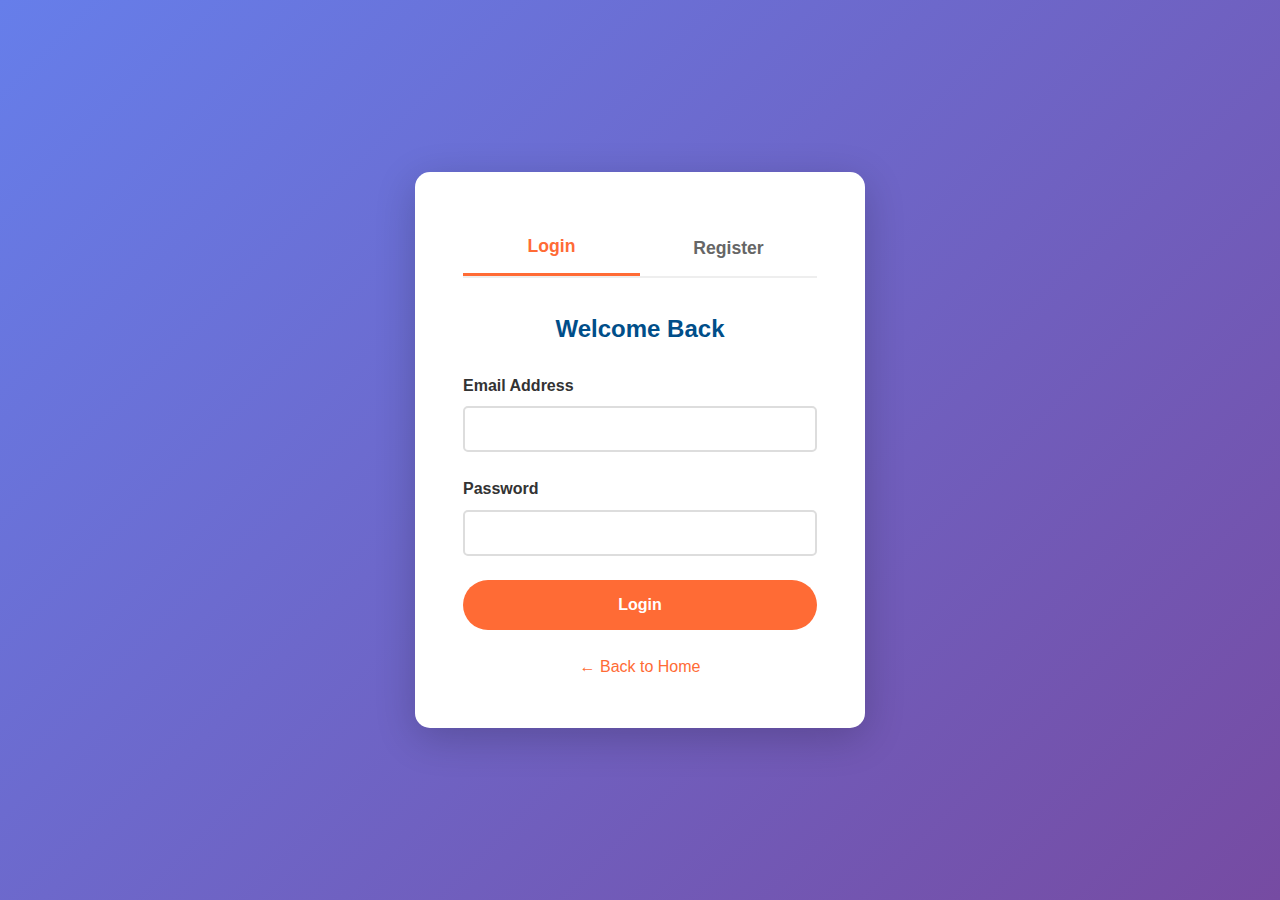
<file: admin.html>
<!DOCTYPE html>
<html lang="en">
<head>
    <meta charset="UTF-8">
    <meta name="viewport" content="width=device-width, initial-scale=1.0">
    <title>Admin Dashboard - FitZone Gym</title>
    <link rel="stylesheet" href="styles.css">
</head>
<body>
    <nav class="navbar">
        <div class="container">
            <div class="logo">FitZone Admin</div>
            <ul class="nav-menu">
                <li><span id="adminName" style="color: var(--primary-color); font-weight: 600;"></span></li>
                <li><a href="index.html" class="nav-link">Home</a></li>
                <li><button onclick="logout()" class="btn-secondary" style="margin: 0;">Logout</button></li>
            </ul>
        </div>
    </nav>

    <div class="dashboard-container">
        <div class="dashboard-header">
            <h1>Admin Dashboard</h1>
            <div>
                <button onclick="exportReports()" class="btn-secondary">Export Reports</button>
                <button onclick="exportLogs()" class="btn-secondary">Export Logs</button>
            </div>
        </div>

        <div class="dashboard-tabs">
            <button class="tab-btn active" onclick="switchTab('members')">Members</button>
            <button class="tab-btn" onclick="switchTab('plans')">Gym Plans</button>
            <button class="tab-btn" onclick="switchTab('timings')">Timings</button>
            <button class="tab-btn" onclick="switchTab('bills')">Bills</button>
            <button class="tab-btn" onclick="switchTab('notifications')">Notifications</button>
            <button class="tab-btn" onclick="switchTab('store')">Store</button>
            <button class="tab-btn" onclick="switchTab('joinRequests')">Join Requests</button>
            <button class="tab-btn" onclick="switchTab('diet')">Diet Details</button>
        </div>

        <!-- Members Tab -->
        <div id="members" class="tab-content active">
            <div style="display: flex; justify-content: space-between; align-items: center; margin-bottom: 1.5rem;">
                <h2>Members Management</h2>
                <button onclick="openAddMemberModal()" class="btn-primary">Add New Member</button>
            </div>
            <div class="search-box">
                <input type="text" id="memberSearch" placeholder="Search members by name, email, or phone..." onkeyup="searchMembers()">
            </div>
            <div class="table-container">
                <table>
                    <thead>
                        <tr>
                            <th>Name</th>
                            <th>Email</th>
                            <th>Phone</th>
                            <th>Plan</th>
                            <th>Timing</th>
                            <th>Actions</th>
                        </tr>
                    </thead>
                    <tbody id="membersTableBody">
                        <!-- Members will be populated here -->
                    </tbody>
                </table>
            </div>
        </div>

        <!-- Plans Tab -->
        <div id="plans" class="tab-content">
            <div style="display: flex; justify-content: space-between; align-items: center; margin-bottom: 1.5rem;">
                <h2>Gym Plans</h2>
                <button onclick="openAddPlanModal()" class="btn-primary">Add New Plan</button>
            </div>
            <div class="table-container">
                <table>
                    <thead>
                        <tr>
                            <th>Plan Name</th>
                            <th>Duration</th>
                            <th>Price</th>
                            <th>Features</th>
                            <th>Actions</th>
                        </tr>
                    </thead>
                    <tbody id="plansTableBody">
                        <!-- Plans will be populated here -->
                    </tbody>
                </table>
            </div>
        </div>

        <!-- Timings Tab -->
        <div id="timings" class="tab-content">
            <div style="display: flex; justify-content: space-between; align-items: center; margin-bottom: 1.5rem;">
                <h2>Gym Timings</h2>
                <button onclick="openAddTimingModal()" class="btn-primary">Add New Timing</button>
            </div>
            <div class="table-container">
                <table>
                    <thead>
                        <tr>
                            <th>Timing Name</th>
                            <th>Start Time</th>
                            <th>End Time</th>
                            <th>Days</th>
                            <th>Actions</th>
                        </tr>
                    </thead>
                    <tbody id="timingsTableBody">
                        <!-- Timings will be populated here -->
                    </tbody>
                </table>
            </div>
        </div>

        <!-- Bills Tab -->
        <div id="bills" class="tab-content">
            <div style="display: flex; justify-content: space-between; align-items: center; margin-bottom: 1.5rem;">
                <h2>Bills & Receipts</h2>
                <button onclick="openCreateBillModal()" class="btn-primary">Create Bill</button>
            </div>
            <div class="search-box">
                <input type="text" id="billSearch" placeholder="Search bills by member name or email..." onkeyup="searchBills()">
            </div>
            <div class="table-container">
                <table>
                    <thead>
                        <tr>
                            <th>Member</th>
                            <th>Amount</th>
                            <th>Plan</th>
                            <th>Date</th>
                            <th>Status</th>
                            <th>Actions</th>
                        </tr>
                    </thead>
                    <tbody id="billsTableBody">
                        <!-- Bills will be populated here -->
                    </tbody>
                </table>
            </div>
        </div>

        <!-- Notifications Tab -->
        <div id="notifications" class="tab-content">
            <div style="display: flex; justify-content: space-between; align-items: center; margin-bottom: 1.5rem;">
                <h2>Notifications</h2>
                <button onclick="openSendNotificationModal()" class="btn-primary">Send Notification</button>
            </div>
            <div class="table-container">
                <table>
                    <thead>
                        <tr>
                            <th>Title</th>
                            <th>Message</th>
                            <th>Type</th>
                            <th>Date</th>
                            <th>Actions</th>
                        </tr>
                    </thead>
                    <tbody id="notificationsTableBody">
                        <!-- Notifications will be populated here -->
                    </tbody>
                </table>
            </div>
        </div>

        <!-- Store Tab -->
        <div id="store" class="tab-content">
            <div style="display: flex; justify-content: space-between; align-items: center; margin-bottom: 1.5rem;">
                <h2>Supplement Store</h2>
                <button onclick="openAddProductModal()" class="btn-primary">Add Product</button>
            </div>
            <div class="search-box">
                <input type="text" id="productSearch" placeholder="Search products..." onkeyup="searchProducts()">
            </div>
            <div class="table-container">
                <table>
                    <thead>
                        <tr>
                            <th>Product Name</th>
                            <th>Category</th>
                            <th>Price</th>
                            <th>Stock</th>
                            <th>Description</th>
                            <th>Actions</th>
                        </tr>
                    </thead>
                    <tbody id="storeTableBody">
                        <!-- Products will be populated here -->
                    </tbody>
                </table>
            </div>
        </div>

        <!-- Join Requests Tab -->
        <div id="joinRequests" class="tab-content">
            <h2>Join Requests</h2>
            <div class="table-container">
                <table>
                    <thead>
                        <tr>
                            <th>Name</th>
                            <th>Email</th>
                            <th>Phone</th>
                            <th>Age</th>
                            <th>Interests</th>
                            <th>Submitted</th>
                            <th>Actions</th>
                        </tr>
                    </thead>
                    <tbody id="joinRequestsTableBody">
                        <!-- Join requests will be populated here -->
                    </tbody>
                </table>
            </div>
        </div>

        <!-- Diet Details Tab -->
        <div id="diet" class="tab-content">
            <div style="display: flex; justify-content: space-between; align-items: center; margin-bottom: 1.5rem;">
                <h2>Diet Details & Plans</h2>
                <button onclick="openAddDietModal()" class="btn-primary">Add Diet Plan</button>
            </div>
            <div class="table-container">
                <table>
                    <thead>
                        <tr>
                            <th>Diet Name</th>
                            <th>Goal</th>
                            <th>Duration</th>
                            <th>Calories</th>
                            <th>Description</th>
                            <th>Actions</th>
                        </tr>
                    </thead>
                    <tbody id="dietTableBody">
                        <!-- Diet plans will be populated here -->
                    </tbody>
                </table>
            </div>
        </div>
    </div>

    <!-- Modals will be loaded dynamically by admin.js -->
    <div id="modalContainer"></div>

    <script src="script.js"></script>
    <script src="admin.js"></script>
</body>
</html>
</file>
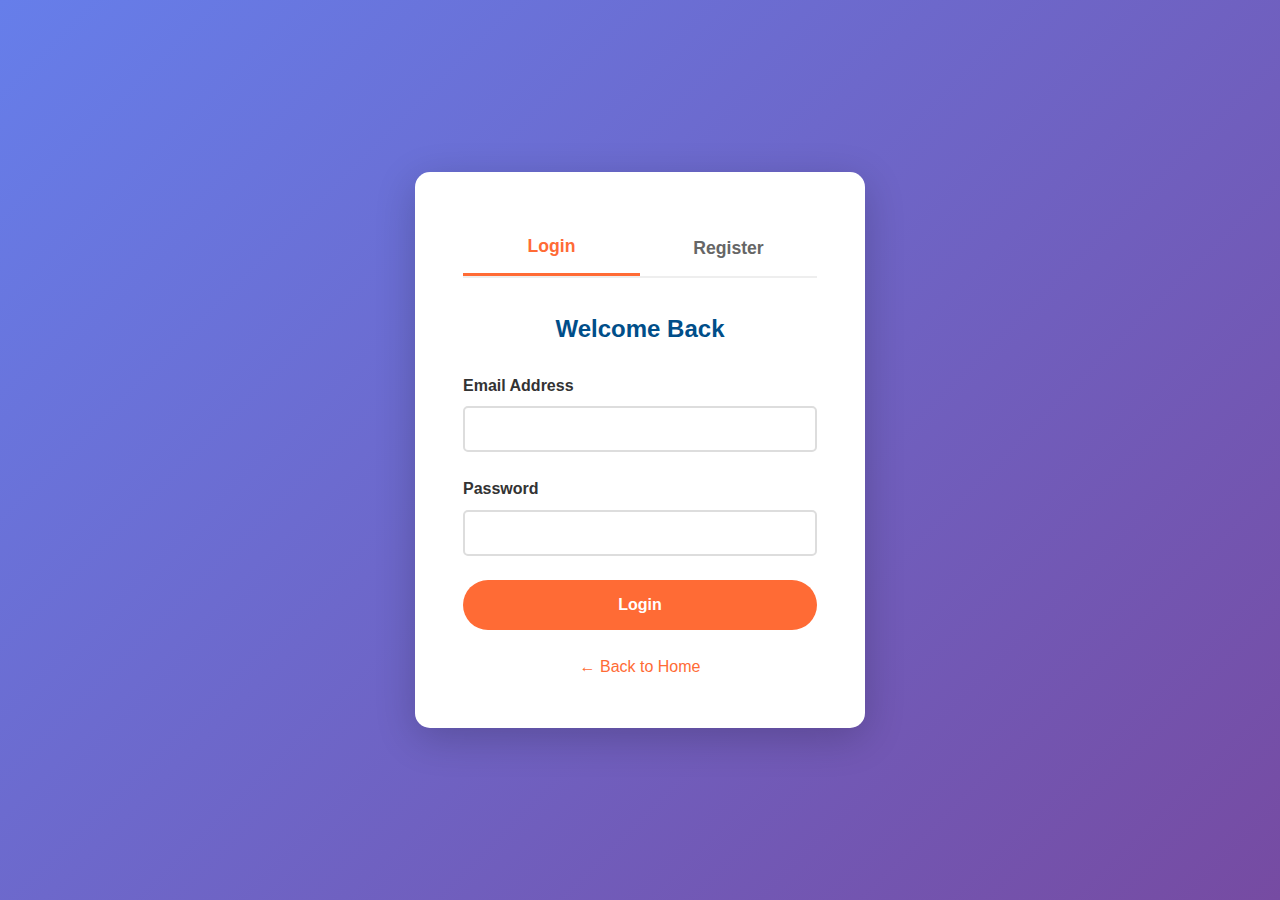
<file: login.html>
<!DOCTYPE html>
<html lang="en">
<head>
    <meta charset="UTF-8">
    <meta name="viewport" content="width=device-width, initial-scale=1.0">
    <title>Login / Register - FitZone Gym</title>
    <link rel="stylesheet" href="styles.css">
    <style>
        .auth-container {
            min-height: 100vh;
            display: flex;
            align-items: center;
            justify-content: center;
            background: linear-gradient(135deg, #667eea 0%, #764ba2 100%);
            padding: 2rem;
            margin-top: 0;
        }

        .auth-box {
            background: var(--white);
            padding: 3rem;
            border-radius: 15px;
            box-shadow: 0 10px 40px rgba(0, 0, 0, 0.2);
            max-width: 450px;
            width: 100%;
        }

        .auth-tabs {
            display: flex;
            margin-bottom: 2rem;
            border-bottom: 2px solid #eee;
        }

        .auth-tab {
            flex: 1;
            padding: 1rem;
            text-align: center;
            cursor: pointer;
            background: none;
            border: none;
            font-size: 1.1rem;
            font-weight: 600;
            color: #666;
            transition: var(--transition);
        }

        .auth-tab.active {
            color: var(--primary-color);
            border-bottom: 3px solid var(--primary-color);
        }

        .auth-form {
            display: none;
        }

        .auth-form.active {
            display: block;
        }

        .form-group {
            margin-bottom: 1.5rem;
        }

        .form-group label {
            display: block;
            margin-bottom: 0.5rem;
            font-weight: 600;
            color: var(--text-color);
        }

        .form-group input,
        .form-group select {
            width: 100%;
            padding: 0.75rem;
            border: 2px solid #ddd;
            border-radius: 5px;
            font-size: 1rem;
            transition: var(--transition);
        }

        .form-group input:focus,
        .form-group select:focus {
            outline: none;
            border-color: var(--primary-color);
        }

        .error-message {
            color: #dc3545;
            font-size: 0.9rem;
            margin-top: 0.5rem;
            display: none;
        }

        .error-message.show {
            display: block;
        }

        .success-message {
            color: #28a745;
            font-size: 0.9rem;
            margin-top: 0.5rem;
            display: none;
        }

        .success-message.show {
            display: block;
        }

        .back-home {
            text-align: center;
            margin-top: 1.5rem;
        }

        .back-home a {
            color: var(--primary-color);
            text-decoration: none;
            font-weight: 500;
        }
    </style>
</head>
<body>
    <div class="auth-container">
        <div class="auth-box">
            <div class="auth-tabs">
                <button class="auth-tab active" onclick="switchTab('login')">Login</button>
                <button class="auth-tab" onclick="switchTab('register')">Register</button>
            </div>

            <!-- Login Form -->
            <form id="loginForm" class="auth-form active">
                <h2 style="text-align: center; margin-bottom: 1.5rem; color: var(--secondary-color);">Welcome Back</h2>
                
                <div class="form-group">
                    <label for="loginEmail">Email Address</label>
                    <input type="email" id="loginEmail" required>
                </div>

                <div class="form-group">
                    <label for="loginPassword">Password</label>
                    <input type="password" id="loginPassword" required>
                </div>

                <div class="error-message" id="loginError"></div>

                <button type="submit" class="btn-primary" style="width: 100%;">Login</button>
            </form>

            <!-- Register Form -->
            <form id="registerForm" class="auth-form">
                <h2 style="text-align: center; margin-bottom: 1.5rem; color: var(--secondary-color);">Create Account</h2>
                
                <div class="form-group">
                    <label for="regName">Full Name</label>
                    <input type="text" id="regName" required>
                </div>

                <div class="form-group">
                    <label for="regEmail">Email Address</label>
                    <input type="email" id="regEmail" required>
                </div>

                <div class="form-group">
                    <label for="regPhone">Phone Number</label>
                    <input type="tel" id="regPhone" required>
                </div>

                <div class="form-group">
                    <label for="regPassword">Password</label>
                    <input type="password" id="regPassword" required minlength="6">
                </div>

                <div class="form-group">
                    <label for="regConfirmPassword">Confirm Password</label>
                    <input type="password" id="regConfirmPassword" required>
                </div>

                <div class="error-message" id="registerError"></div>
                <div class="success-message" id="registerSuccess"></div>

                <button type="submit" class="btn-primary" style="width: 100%;">Register</button>
            </form>

            <div class="back-home">
                <a href="index.html">← Back to Home</a>
            </div>
        </div>
    </div>

    <script src="script.js"></script>
    <script>
        // Initialize default admin if not exists
        function initializeDefaultAdmin() {
            const users = JSON.parse(localStorage.getItem('users') || '[]');
            const adminExists = users.some(u => u.role === 'admin');
            
            if (!adminExists) {
                const defaultAdmin = {
                    id: 'admin1',
                    name: 'Admin User',
                    email: 'admin@fitzone.com',
                    password: 'admin123',
                    phone: '1234567890',
                    role: 'admin',
                    createdAt: new Date().toISOString()
                };
                users.push(defaultAdmin);
                localStorage.setItem('users', JSON.stringify(users));
                logger.log('Default Admin Created', { email: defaultAdmin.email });
            }
        }

        function switchTab(tab) {
            document.querySelectorAll('.auth-tab').forEach(t => t.classList.remove('active'));
            document.querySelectorAll('.auth-form').forEach(f => f.classList.remove('active'));

            if (tab === 'login') {
                document.querySelector('.auth-tab:first-child').classList.add('active');
                document.getElementById('loginForm').classList.add('active');
            } else {
                document.querySelector('.auth-tab:last-child').classList.add('active');
                document.getElementById('registerForm').classList.add('active');
            }

            logger.log('Auth Tab Switched', { tab: tab });
        }

        // Login Form Handler
        document.getElementById('loginForm').addEventListener('submit', function(e) {
            e.preventDefault();
            
            const email = document.getElementById('loginEmail').value;
            const password = document.getElementById('loginPassword').value;
            const errorDiv = document.getElementById('loginError');

            const users = JSON.parse(localStorage.getItem('users') || '[]');
            const user = users.find(u => u.email === email && u.password === password);

            if (user) {
                // Save current user session
                localStorage.setItem('currentUser', JSON.stringify({
                    id: user.id,
                    email: user.email,
                    name: user.name,
                    role: user.role
                }));

                logger.log('User Logged In', { email: email, role: user.role });

                errorDiv.classList.remove('show');
                
                // Redirect based on role
                if (user.role === 'admin') {
                    window.location.href = 'admin.html';
                } else {
                    window.location.href = 'member.html';
                }
            } else {
                errorDiv.textContent = 'Invalid email or password';
                errorDiv.classList.add('show');
                logger.log('Login Failed', { email: email, reason: 'Invalid credentials' });
            }
        });

        // Register Form Handler
        document.getElementById('registerForm').addEventListener('submit', function(e) {
            e.preventDefault();
            
            const name = document.getElementById('regName').value;
            const email = document.getElementById('regEmail').value;
            const phone = document.getElementById('regPhone').value;
            const password = document.getElementById('regPassword').value;
            const confirmPassword = document.getElementById('regConfirmPassword').value;
            const errorDiv = document.getElementById('registerError');
            const successDiv = document.getElementById('registerSuccess');

            errorDiv.classList.remove('show');
            successDiv.classList.remove('show');

            // Validate passwords match
            if (password !== confirmPassword) {
                errorDiv.textContent = 'Passwords do not match';
                errorDiv.classList.add('show');
                logger.log('Registration Failed', { email: email, reason: 'Password mismatch' });
                return;
            }

            // Check if user already exists
            let users = JSON.parse(localStorage.getItem('users') || '[]');
            if (users.find(u => u.email === email)) {
                errorDiv.textContent = 'Email already registered';
                errorDiv.classList.add('show');
                logger.log('Registration Failed', { email: email, reason: 'Email exists' });
                return;
            }

            // Create new user
            const newUser = {
                id: 'user_' + Date.now(),
                name: name,
                email: email,
                phone: phone,
                password: password,
                role: 'member',
                createdAt: new Date().toISOString(),
                plan: null,
                timing: null,
                bills: [],
                notifications: []
            };

            users.push(newUser);
            localStorage.setItem('users', JSON.stringify(users));

            logger.log('User Registered', { email: email, userId: newUser.id });

            successDiv.textContent = 'Registration successful! Please login.';
            successDiv.classList.add('show');

            // Switch to login after 2 seconds
            setTimeout(() => {
                switchTab('login');
                document.getElementById('loginEmail').value = email;
                successDiv.classList.remove('show');
            }, 2000);
        });

        // Initialize default admin on page load
        document.addEventListener('DOMContentLoaded', function() {
            initializeDefaultAdmin();
        });
    </script>
</body>
</html>
</file>
<file: styles.css>
/* Reset and Base Styles */
* {
    margin: 0;
    padding: 0;
    box-sizing: border-box;
}

:root {
    --primary-color: #ff6b35;
    --secondary-color: #004e89;
    --dark-color: #1a1a1a;
    --light-color: #f5f5f5;
    --text-color: #333;
    --white: #ffffff;
    --shadow: 0 4px 6px rgba(0, 0, 0, 0.1);
    --transition: all 0.3s ease;
}

body {
    font-family: 'Segoe UI', Tahoma, Geneva, Verdana, sans-serif;
    line-height: 1.6;
    color: var(--text-color);
    overflow-x: hidden;
}

.container {
    max-width: 1200px;
    margin: 0 auto;
    padding: 0 20px;
}

/* Navigation */
.navbar {
    position: fixed;
    top: 0;
    width: 100%;
    background: var(--white);
    box-shadow: var(--shadow);
    z-index: 1000;
    transition: var(--transition);
}

.navbar .container {
    display: flex;
    justify-content: space-between;
    align-items: center;
    padding: 1rem 20px;
}

.logo {
    font-size: 1.8rem;
    font-weight: bold;
    color: var(--primary-color);
}

.nav-menu {
    display: flex;
    list-style: none;
    gap: 2rem;
    align-items: center;
}

.nav-link {
    text-decoration: none;
    color: var(--text-color);
    font-weight: 500;
    transition: var(--transition);
    padding: 0.5rem 0;
}

.nav-link:hover,
.nav-link.active {
    color: var(--primary-color);
}

.btn-login {
    background: var(--primary-color);
    color: var(--white) !important;
    padding: 0.5rem 1.5rem;
    border-radius: 25px;
    transition: var(--transition);
}

.btn-login:hover {
    background: #e55a2b;
    transform: translateY(-2px);
}

.hamburger {
    display: none;
    flex-direction: column;
    cursor: pointer;
    gap: 4px;
}

.hamburger span {
    width: 25px;
    height: 3px;
    background: var(--text-color);
    transition: var(--transition);
}

/* Hero Section with Slider */
.hero {
    margin-top: 70px;
    position: relative;
    height: 100vh;
    min-height: 600px;
}

.slider-container {
    position: relative;
    width: 100%;
    height: 100%;
    overflow: hidden;
}

.slide {
    position: absolute;
    top: 0;
    left: 0;
    width: 100%;
    height: 100%;
    background-size: cover;
    background-position: center;
    opacity: 0;
    transition: opacity 1s ease-in-out;
    display: flex;
    align-items: center;
    justify-content: center;
}

.slide.active {
    opacity: 1;
}

.slide::before {
    content: '';
    position: absolute;
    top: 0;
    left: 0;
    width: 100%;
    height: 100%;
    background: rgba(0, 0, 0, 0.5);
}

.slide-content {
    position: relative;
    z-index: 1;
    text-align: center;
    color: var(--white);
    padding: 2rem;
}

.slide-content h1 {
    font-size: 3.5rem;
    margin-bottom: 1rem;
    animation: fadeInUp 1s ease;
}

.slide-content p {
    font-size: 1.3rem;
    margin-bottom: 2rem;
    animation: fadeInUp 1s ease 0.3s both;
}

@keyframes fadeInUp {
    from {
        opacity: 0;
        transform: translateY(30px);
    }
    to {
        opacity: 1;
        transform: translateY(0);
    }
}

.btn-primary {
    display: inline-block;
    padding: 1rem 2.5rem;
    background: var(--primary-color);
    color: var(--white);
    text-decoration: none;
    border-radius: 30px;
    font-weight: 600;
    transition: var(--transition);
    border: none;
    cursor: pointer;
    font-size: 1rem;
}

.btn-primary:hover {
    background: #e55a2b;
    transform: translateY(-3px);
    box-shadow: 0 6px 12px rgba(255, 107, 53, 0.4);
}

.slider-btn {
    position: absolute;
    top: 50%;
    transform: translateY(-50%);
    background: rgba(255, 255, 255, 0.3);
    border: none;
    color: var(--white);
    font-size: 2rem;
    padding: 1rem;
    cursor: pointer;
    z-index: 2;
    transition: var(--transition);
    border-radius: 5px;
}

.slider-btn:hover {
    background: rgba(255, 255, 255, 0.5);
}

.slider-btn.prev {
    left: 20px;
}

.slider-btn.next {
    right: 20px;
}

.slider-dots {
    position: absolute;
    bottom: 30px;
    left: 50%;
    transform: translateX(-50%);
    display: flex;
    gap: 10px;
    z-index: 2;
}

.dot {
    width: 12px;
    height: 12px;
    border-radius: 50%;
    background: rgba(255, 255, 255, 0.5);
    cursor: pointer;
    transition: var(--transition);
}

.dot.active,
.dot:hover {
    background: var(--white);
    transform: scale(1.2);
}

/* Section Styles */
section {
    padding: 5rem 0;
}

.section-title {
    text-align: center;
    font-size: 2.5rem;
    margin-bottom: 3rem;
    color: var(--secondary-color);
    position: relative;
}

.section-title::after {
    content: '';
    position: absolute;
    bottom: -10px;
    left: 50%;
    transform: translateX(-50%);
    width: 80px;
    height: 4px;
    background: var(--primary-color);
}

.section-subtitle {
    text-align: center;
    font-size: 1.2rem;
    color: #666;
    margin-bottom: 2rem;
}

/* About Section */
.about {
    background: var(--light-color);
}

.about-content {
    display: grid;
    grid-template-columns: 1fr 1fr;
    gap: 3rem;
    align-items: center;
}

.about-text h3 {
    font-size: 2rem;
    margin-bottom: 1rem;
    color: var(--secondary-color);
}

.about-text p {
    margin-bottom: 1rem;
    color: #666;
    line-height: 1.8;
}

.stats {
    display: grid;
    grid-template-columns: repeat(3, 1fr);
    gap: 2rem;
    margin-top: 2rem;
}

.stat-item {
    text-align: center;
    padding: 1.5rem;
    background: var(--white);
    border-radius: 10px;
    box-shadow: var(--shadow);
}

.stat-item h4 {
    font-size: 2.5rem;
    color: var(--primary-color);
    margin-bottom: 0.5rem;
}

.stat-item p {
    color: #666;
    font-weight: 500;
}

.about-image img {
    width: 100%;
    border-radius: 10px;
    box-shadow: var(--shadow);
}

/* Services Section */
.services-grid {
    display: grid;
    grid-template-columns: repeat(auto-fit, minmax(300px, 1fr));
    gap: 2rem;
}

.service-card {
    background: var(--white);
    padding: 2rem;
    border-radius: 10px;
    box-shadow: var(--shadow);
    text-align: center;
    transition: var(--transition);
}

.service-card:hover {
    transform: translateY(-10px);
    box-shadow: 0 8px 16px rgba(0, 0, 0, 0.15);
}

.service-icon {
    font-size: 3rem;
    margin-bottom: 1rem;
}

.service-card h3 {
    font-size: 1.5rem;
    margin-bottom: 1rem;
    color: var(--secondary-color);
}

.service-card p {
    color: #666;
    line-height: 1.6;
}

/* Classes Section */
.classes {
    background: var(--light-color);
}

.classes-grid {
    display: grid;
    grid-template-columns: repeat(auto-fit, minmax(280px, 1fr));
    gap: 2rem;
}

.class-card {
    background: var(--white);
    border-radius: 10px;
    overflow: hidden;
    box-shadow: var(--shadow);
    transition: var(--transition);
}

.class-card:hover {
    transform: translateY(-10px);
    box-shadow: 0 8px 16px rgba(0, 0, 0, 0.15);
}

.class-card img {
    width: 100%;
    height: 200px;
    object-fit: cover;
}

.class-info {
    padding: 1.5rem;
}

.class-info h3 {
    font-size: 1.5rem;
    margin-bottom: 0.5rem;
    color: var(--secondary-color);
}

.class-info p {
    color: #666;
    margin-bottom: 0.5rem;
}

/* Blogs Section */
.blogs-grid {
    display: grid;
    grid-template-columns: repeat(auto-fit, minmax(250px, 1fr));
    gap: 2rem;
}

.blog-card {
    background: var(--white);
    border-radius: 10px;
    overflow: hidden;
    box-shadow: var(--shadow);
    transition: var(--transition);
}

.blog-card:hover {
    transform: translateY(-10px);
    box-shadow: 0 8px 16px rgba(0, 0, 0, 0.15);
}

.blog-card img {
    width: 100%;
    height: 250px;
    object-fit: cover;
}

.blog-content {
    padding: 1.5rem;
}

.blog-content h3 {
    font-size: 1.5rem;
    margin-bottom: 0.5rem;
    color: var(--secondary-color);
}

.blog-role {
    color: var(--primary-color);
    font-weight: 600;
    margin-bottom: 1rem;
}

.blog-content p {
    color: #666;
    line-height: 1.6;
}

/* Join Section */
.join {
    background: var(--light-color);
}

.join-form {
    max-width: 600px;
    margin: 0 auto;
    background: var(--white);
    padding: 2.5rem;
    border-radius: 10px;
    box-shadow: var(--shadow);
}

.form-group {
    margin-bottom: 1.5rem;
}

.form-group label {
    display: block;
    margin-bottom: 0.5rem;
    font-weight: 600;
    color: var(--text-color);
}

.form-group input,
.form-group textarea,
.form-group select {
    width: 100%;
    padding: 0.75rem;
    border: 2px solid #ddd;
    border-radius: 5px;
    font-size: 1rem;
    font-family: inherit;
    transition: var(--transition);
}

.form-group input:focus,
.form-group textarea:focus,
.form-group select:focus {
    outline: none;
    border-color: var(--primary-color);
}

.form-group textarea {
    resize: vertical;
}

.success-message {
    max-width: 600px;
    margin: 2rem auto 0;
    padding: 1.5rem;
    background: #4caf50;
    color: var(--white);
    border-radius: 10px;
    text-align: center;
}

/* Footer */
.footer {
    background: var(--dark-color);
    color: var(--white);
    padding: 3rem 0 1rem;
}

.footer-content {
    display: grid;
    grid-template-columns: repeat(auto-fit, minmax(250px, 1fr));
    gap: 2rem;
    margin-bottom: 2rem;
}

.footer-section h3,
.footer-section h4 {
    margin-bottom: 1rem;
    color: var(--primary-color);
}

.footer-section p {
    margin-bottom: 0.5rem;
    color: #ccc;
}

.footer-section ul {
    list-style: none;
}

.footer-section ul li {
    margin-bottom: 0.5rem;
}

.footer-section ul li a {
    color: #ccc;
    text-decoration: none;
    transition: var(--transition);
}

.footer-section ul li a:hover {
    color: var(--primary-color);
}

.footer-bottom {
    text-align: center;
    padding-top: 2rem;
    border-top: 1px solid #333;
    color: #ccc;
}

/* Dashboard Styles */
.dashboard-container {
    margin-top: 70px;
    padding: 2rem;
    min-height: calc(100vh - 70px);
}

.dashboard-header {
    background: var(--white);
    padding: 2rem;
    border-radius: 10px;
    box-shadow: var(--shadow);
    margin-bottom: 2rem;
    display: flex;
    justify-content: space-between;
    align-items: center;
}

.dashboard-header h1 {
    color: var(--secondary-color);
}

.btn-secondary {
    background: var(--secondary-color);
    color: var(--white);
    padding: 0.75rem 1.5rem;
    border: none;
    border-radius: 5px;
    cursor: pointer;
    font-size: 1rem;
    transition: var(--transition);
    text-decoration: none;
    display: inline-block;
}

.btn-secondary:hover {
    background: #003d6b;
}

.btn-danger {
    background: #dc3545;
    color: var(--white);
    padding: 0.5rem 1rem;
    border: none;
    border-radius: 5px;
    cursor: pointer;
    font-size: 0.9rem;
    transition: var(--transition);
}

.btn-danger:hover {
    background: #c82333;
}

.btn-success {
    background: #28a745;
    color: var(--white);
    padding: 0.5rem 1rem;
    border: none;
    border-radius: 5px;
    cursor: pointer;
    font-size: 0.9rem;
    transition: var(--transition);
}

.btn-success:hover {
    background: #218838;
}

.dashboard-tabs {
    display: flex;
    gap: 1rem;
    margin-bottom: 2rem;
    flex-wrap: wrap;
}

.tab-btn {
    padding: 0.75rem 1.5rem;
    background: var(--white);
    border: 2px solid #ddd;
    border-radius: 5px;
    cursor: pointer;
    font-size: 1rem;
    transition: var(--transition);
}

.tab-btn.active {
    background: var(--primary-color);
    color: var(--white);
    border-color: var(--primary-color);
}

.tab-content {
    display: none;
}

.tab-content.active {
    display: block;
}

.table-container {
    background: var(--white);
    border-radius: 10px;
    box-shadow: var(--shadow);
    overflow-x: auto;
}

table {
    width: 100%;
    border-collapse: collapse;
}

th, td {
    padding: 1rem;
    text-align: left;
    border-bottom: 1px solid #ddd;
}

th {
    background: var(--light-color);
    font-weight: 600;
    color: var(--secondary-color);
}

tr:hover {
    background: #f9f9f9;
}

.modal {
    display: none;
    position: fixed;
    top: 0;
    left: 0;
    width: 100%;
    height: 100%;
    background: rgba(0, 0, 0, 0.7);
    z-index: 2000;
    align-items: center;
    justify-content: center;
}

.modal.active {
    display: flex;
}

.modal-content {
    background: var(--white);
    padding: 2rem;
    border-radius: 10px;
    max-width: 600px;
    width: 90%;
    max-height: 90vh;
    overflow-y: auto;
}

.modal-header {
    display: flex;
    justify-content: space-between;
    align-items: center;
    margin-bottom: 1.5rem;
}

.modal-header h2 {
    color: var(--secondary-color);
}

.close-modal {
    background: none;
    border: none;
    font-size: 2rem;
    cursor: pointer;
    color: #999;
}

.grid-2 {
    display: grid;
    grid-template-columns: repeat(auto-fit, minmax(300px, 1fr));
    gap: 2rem;
}

.card {
    background: var(--white);
    padding: 1.5rem;
    border-radius: 10px;
    box-shadow: var(--shadow);
}

.search-box {
    margin-bottom: 1.5rem;
}

.search-box input {
    width: 100%;
    padding: 0.75rem;
    border: 2px solid #ddd;
    border-radius: 5px;
    font-size: 1rem;
}

/* Responsive Design */
@media (max-width: 768px) {
    .hamburger {
        display: flex;
    }

    .nav-menu {
        position: fixed;
        left: -100%;
        top: 70px;
        flex-direction: column;
        background: var(--white);
        width: 100%;
        text-align: center;
        transition: var(--transition);
        box-shadow: var(--shadow);
        padding: 2rem 0;
    }

    .nav-menu.active {
        left: 0;
    }

    .slide-content h1 {
        font-size: 2rem;
    }

    .slide-content p {
        font-size: 1rem;
    }

    .about-content {
        grid-template-columns: 1fr;
    }

    .stats {
        grid-template-columns: 1fr;
    }

    .services-grid,
    .classes-grid,
    .blogs-grid {
        grid-template-columns: 1fr;
    }

    .dashboard-header {
        flex-direction: column;
        gap: 1rem;
        align-items: flex-start;
    }

    .dashboard-tabs {
        flex-direction: column;
    }

    .grid-2 {
        grid-template-columns: 1fr;
    }
}

@media (max-width: 480px) {
    .container {
        padding: 0 15px;
    }

    section {
        padding: 3rem 0;
    }

    .section-title {
        font-size: 2rem;
    }

    .join-form {
        padding: 1.5rem;
    }
}

/* Badge Styles */
.badge {
    padding: 0.25rem 0.75rem;
    border-radius: 20px;
    font-size: 0.85rem;
    font-weight: 600;
    text-transform: uppercase;
}

.badge.pending {
    background: #ffc107;
    color: #000;
}

.badge.paid {
    background: #28a745;
    color: #fff;
}

.badge.unpaid {
    background: #dc3545;
    color: #fff;
}

/* Receipt Styles */
.receipt {
    padding: 1rem;
    background: #f9f9f9;
    border-radius: 5px;
    line-height: 2;
}

.receipt h3 {
    color: var(--secondary-color);
    margin-bottom: 1rem;
    border-bottom: 2px solid var(--primary-color);
    padding-bottom: 0.5rem;
}

.receipt p {
    margin-bottom: 0.5rem;
}

/* Page Header */
.page-header {
    margin-top: 70px;
    padding: 3rem 0;
    background: linear-gradient(135deg, var(--primary-color), var(--secondary-color));
    color: var(--white);
    text-align: center;
}

.page-header h1 {
    font-size: 2.5rem;
    margin-bottom: 0.5rem;
}

/* Additional responsive improvements */
@media (max-width: 768px) {
    .dashboard-tabs {
        overflow-x: auto;
        white-space: nowrap;
    }
    
    .tab-btn {
        white-space: nowrap;
    }
    
    table {
        font-size: 0.9rem;
    }
    
    th, td {
        padding: 0.5rem;
    }
}
</file>
